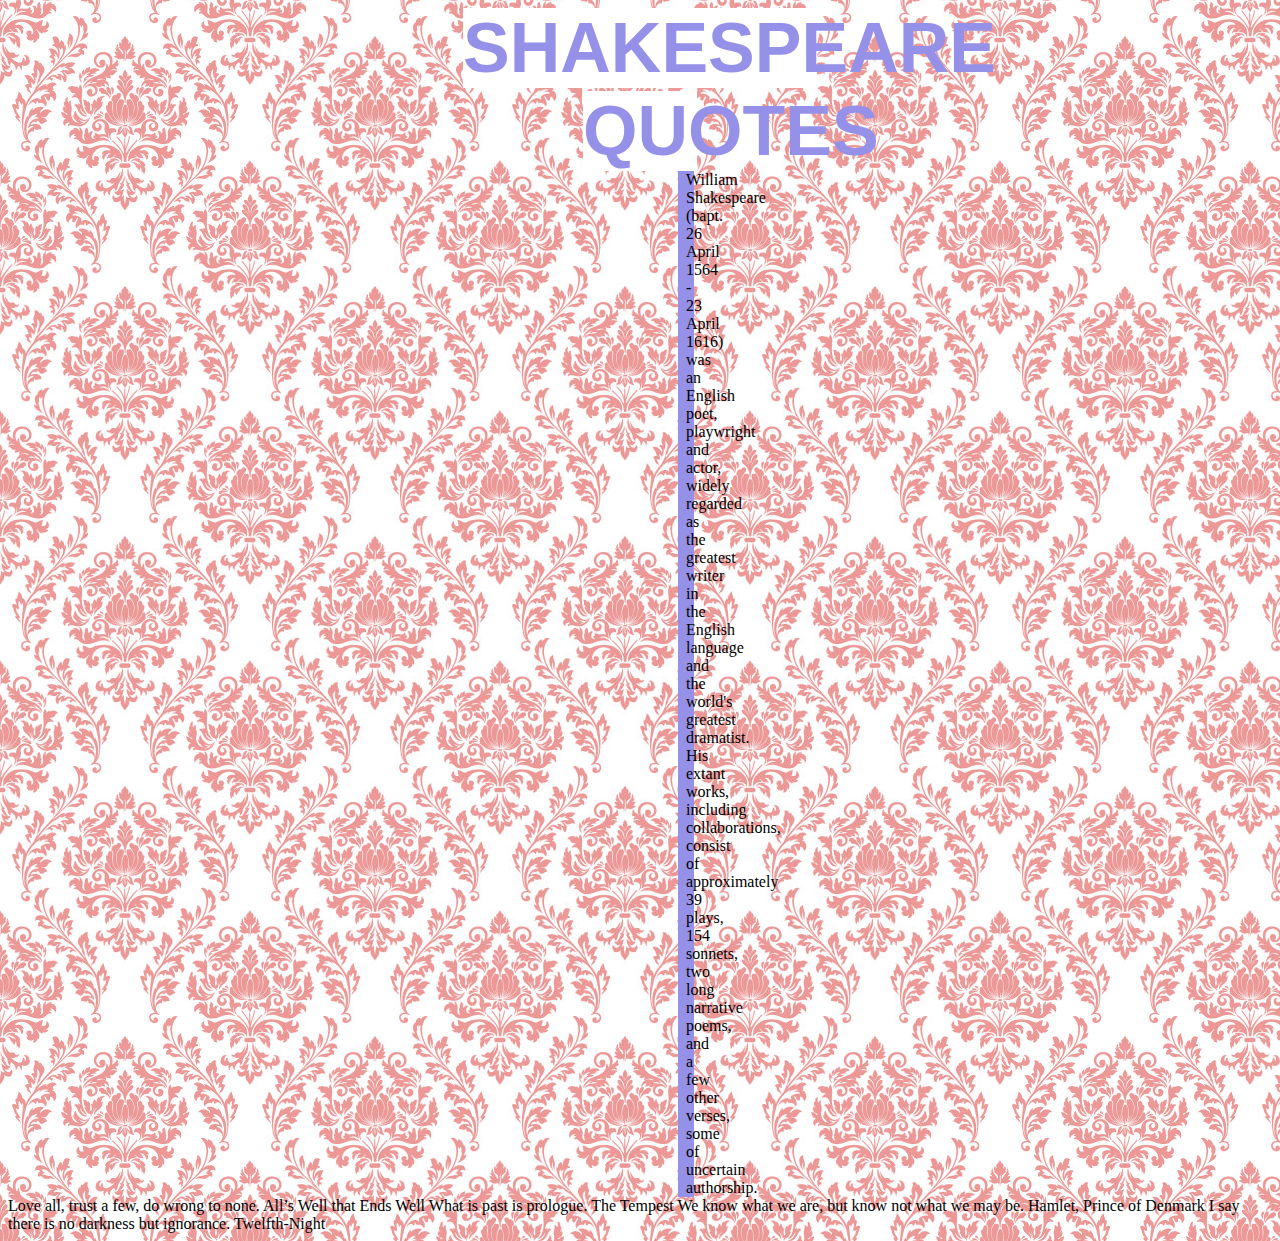
<file: index.html>
<!DOCTYPE html>
<html lang="es">
<head>
  <meta charset="utf-8">
  <title>Sin título. Examen. Páginas web HTML y hojas de estilo CSS. Bartolomé Sintes Marco. www.mclibre.org</title>
  <link rel="stylesheet" href="estilo.css">
</head>

<body>
  <div class="cont_tit">
  <div class="titulo"><h1><strong> SHAKESPEARE</strong></h1></div>
  <div class="titulo" style="margin-left: 120px;margin-right: 120px;"><h1 style="margin-top: 3px;"><strong>QUOTES</strong></h1></div>
</div>
<div class="texto_centro">
William Shakespeare (bapt. 26 April 1564 - 23 April 1616) was an English poet, playwright and actor, 
widely regarded as the greatest writer in the English language and the world's greatest dramatist. 
His extant works, including collaborations, consist of approximately 39 plays, 154 sonnets, two long narrative poems, and a few other verses, 
some of uncertain authorship.
</div>

Love all, trust a few, do wrong to none.

All’s Well that Ends Well


What is past is prologue.

The Tempest


We know what we are, but know not what we may be.

Hamlet, Prince of Denmark


I say there is no darkness but ignorance.

Twelfth-Night
</body>
</html>
</file>
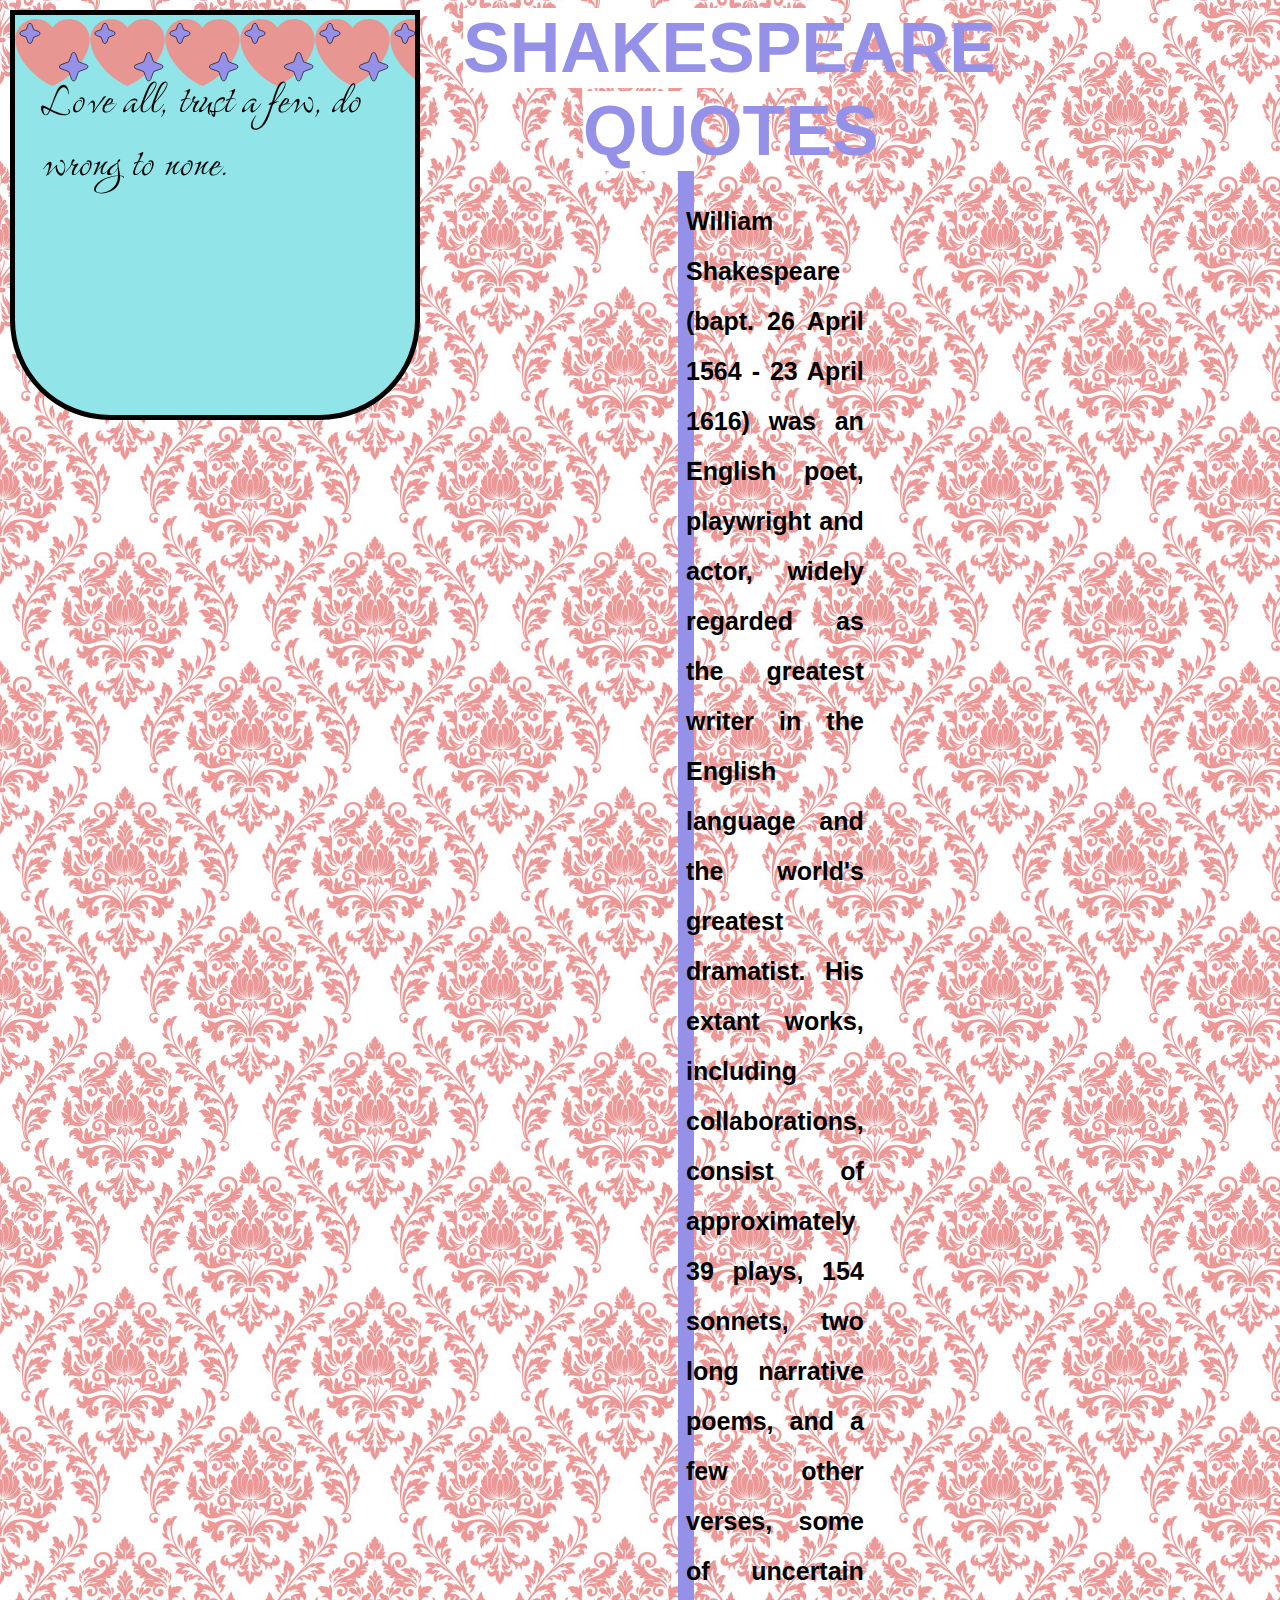
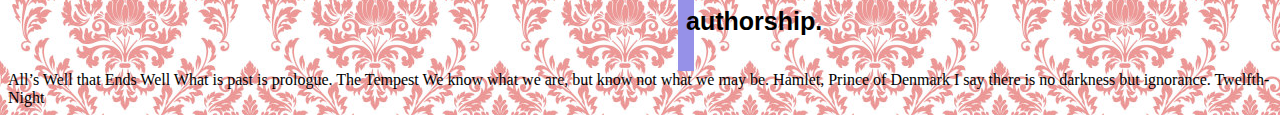
<file: shakespeare-quotes.html>
<!DOCTYPE html>
<html lang="es">
<head>
  <meta charset="utf-8">
  <title>Sin título. Examen. Páginas web HTML y hojas de estilo CSS. Bartolomé Sintes Marco. www.mclibre.org</title>
  <link rel="stylesheet" href="estilo.css">
  <link rel="preconnect" href="https://fonts.googleapis.com">
  <link rel="preconnect" href="https://fonts.gstatic.com" crossorigin>
  <link href="https://fonts.googleapis.com/css2?family=Grey+Qo&display=swap" rel="stylesheet">
</head>

<body>
  <div class="cont_tit">
  <div class="titulo"><h1><strong> SHAKESPEARE</strong></h1></div>
  <div class="titulo" style="margin-left: 120px;margin-right: 120px;"><h1 style="margin-top: 3px;"><strong>QUOTES</strong></h1></div>
</div>
<div class="texto_centro">
  <p><strong>
William Shakespeare (bapt. 26 April 1564 - 23 April 1616) was an English poet, playwright and actor, 
widely regarded as the greatest writer in the English language and the world's greatest dramatist. 
His extant works, including collaborations, consist of approximately 39 plays, 154 sonnets, two long narrative poems, and a few other verses, 
some of uncertain authorship.
</strong></p>
</div>
<div class="izquierda_a">
<p class="quotes">
Love all, trust a few, do wrong to none.

</p>
</div>
All’s Well that Ends Well


What is past is prologue.

The Tempest


We know what we are, but know not what we may be.

Hamlet, Prince of Denmark


I say there is no darkness but ignorance.

Twelfth-Night
</body>
</html>
</file>
<file: estilo.css>
body{
    background-image:url(fondo-250.jpg);
}
.cont_tit{
    text-align: center;
    flex-direction: column;
    padding-left: 36%;
    padding-right: 36%;
}
.titulo{
    font-size: 35px;
    color:rgb(150, 145, 232);
    background-color: white;
    font-family: Arial, Helvetica, sans-serif;
    justify-content: center;
}
h1{
    margin: 0;
}
.texto_centro{
    text-align: justify;
    background-color: rgb(150, 145, 232);
    margin-left: 670px;
    margin-right: 670px;
    padding-left: 8px;
    padding-right: 8px;
}
.texto_centro p{
    display:block;
    display:inline-block;
    padding-top: 0px;
    font-family: Arial, Helvetica, sans-serif;
    font-size: 25px;
    line-height: 2;
}
.izquierda_a{
    justify-content: left;
    background-color:rgba(145,228,232,255);
    width: 400px;
    height: 400px;
    position: absolute;
    z-index: 10000000;
    top: 10px;
    left: 10px;
    border-radius: 0 0 100px 100px;
    border: 5px solid;
    background-image: url(128150-sparkling-heart.svg);
    background-repeat: repeat-x;
    background-size: 75px;
    backgr
}
.quotes{
    padding-top: 2px;
    padding-left: 25px;
    font-family: "Grey Qo", cursive;
    font-weight: 400;
    font-style: normal;
    font-size: 50px;
}
</file>
